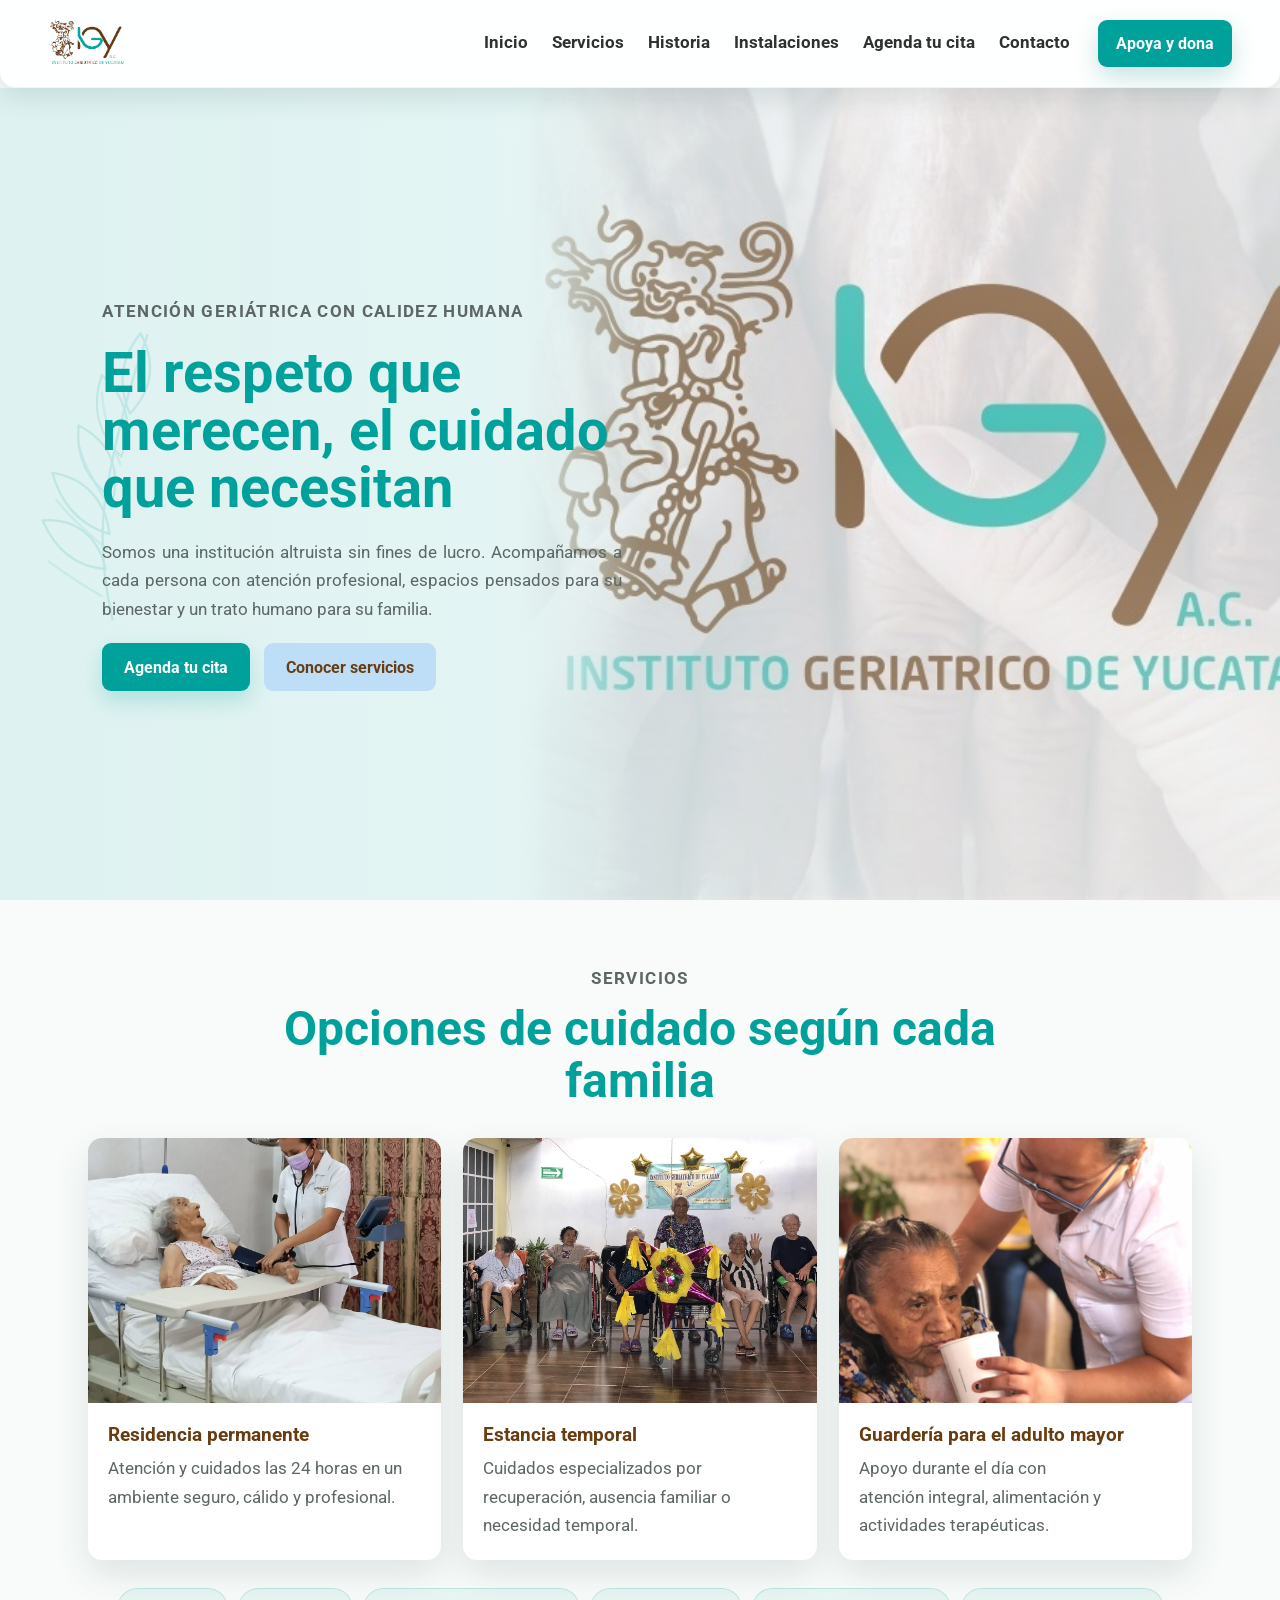
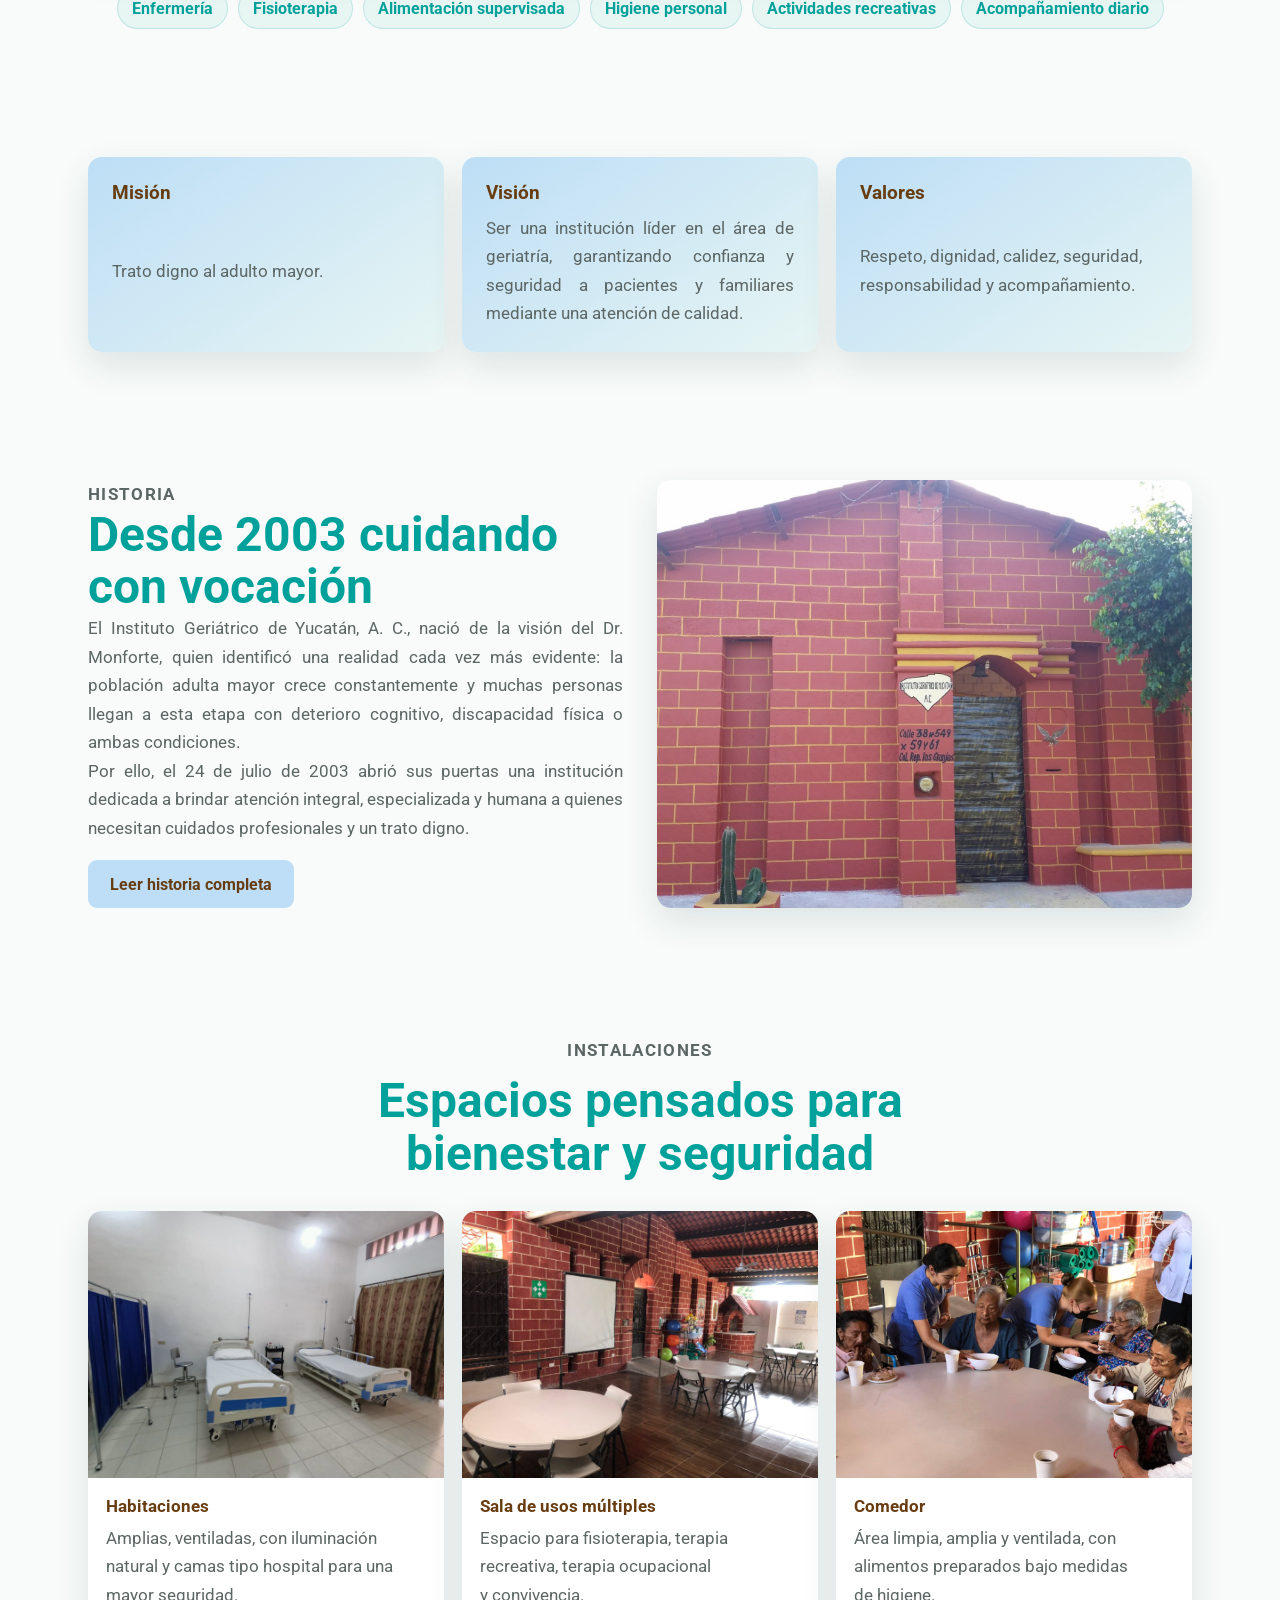
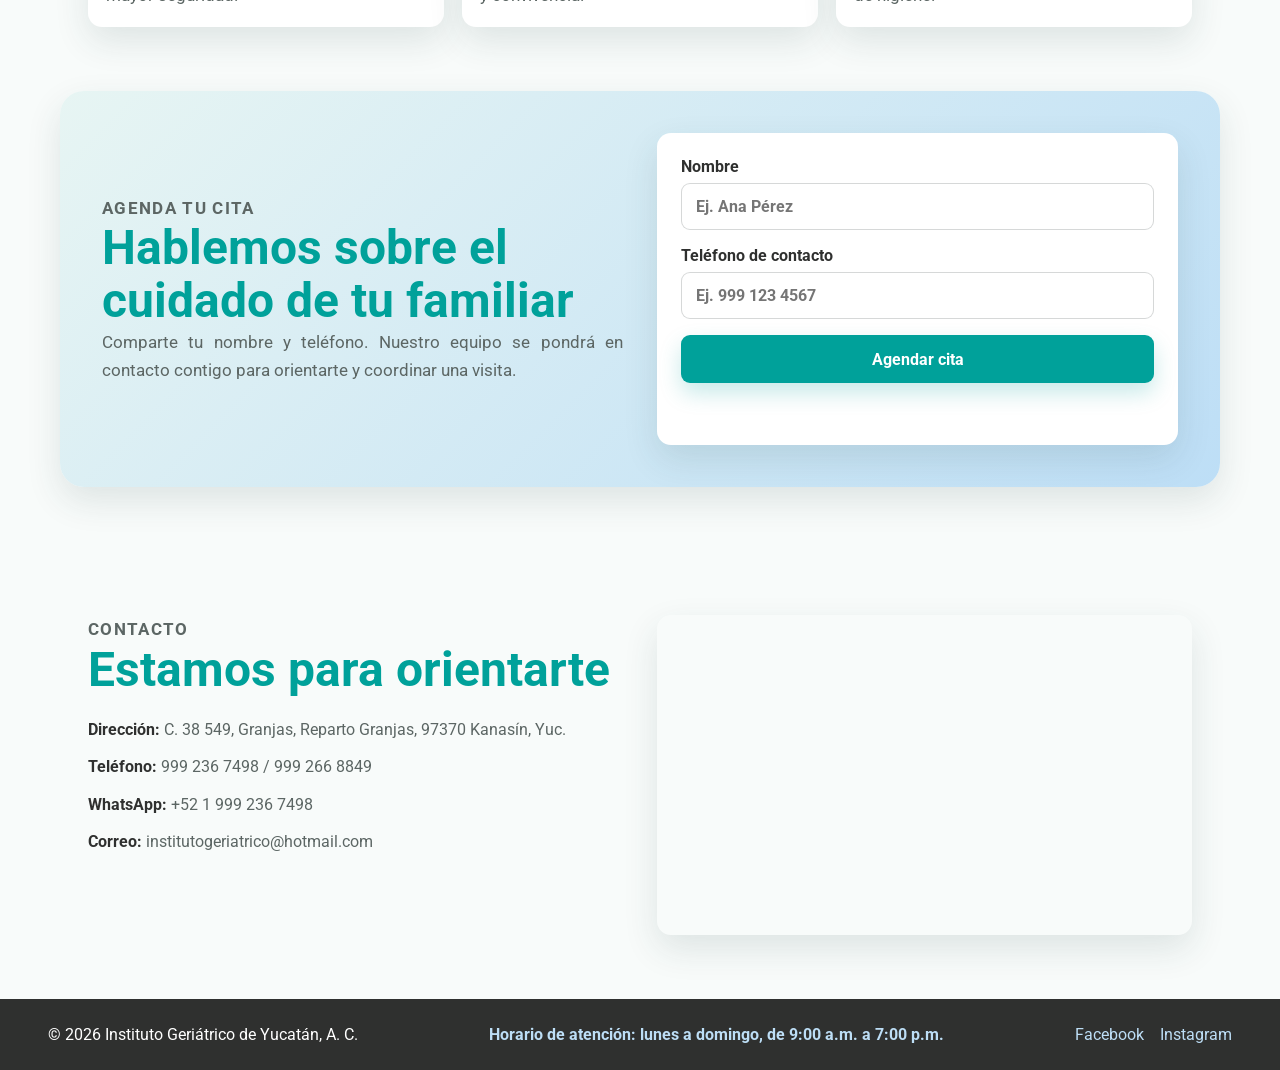
<file: index.html>
<!DOCTYPE html>
<html lang="es-MX">

<head>
    <meta charset="UTF-8">
    <meta name="viewport" content="width=device-width, initial-scale=1.0">
    <title>Instituto Geriátrico de Yucatán - Inicio</title>
    <link rel="stylesheet" href="css/styles.css">
</head>

<body>
    <!-- HEADER: navegación principal del sitio institucional -->
    <header class="site-header">
        <a class="brand" href="index.html" aria-label="Inicio IGY">
            <img src="img/Logos/LogPage.png" alt="Logo Instituto Geriátrico de Yucatán" class="brand-logo">
        </a>

        <button class="menu-toggle" type="button" aria-controls="site-menu" aria-expanded="false"
            aria-label="Abrir menú">
            <span></span>
            <span></span>
            <span></span>
        </button>

        <div class="header-menu" id="site-menu">
            <nav class="main-nav" aria-label="Navegación principal">
                <a href="#inicio">Inicio</a>
                <a href="#servicios">Servicios</a>
                <a href="#historia">Historia</a>
                <a href="#instalaciones">Instalaciones</a>
                <a href="#agenda">Agenda tu cita</a>
                <a href="#contacto">Contacto</a>
            </nav>
            <a class="donation-button"
                href="https://regalove.fundacionbepensa.org/asociaci%C3%B3n/instituto-geriatrico-de-yucatan/"
                target="_blank" rel="noreferrer">Apoya y dona</a>
        </div>
    </header>

    <main>
        <!-- HERO: primera impresión visual para prospectos -->
        <section class="hero-section" id="inicio">
            <div class="hero-copy">
                <p class="eyebrow">Atención geriátrica con calidez humana</p>
                <h1>El respeto que merecen, el cuidado que necesitan</h1>
                <p>
                    Somos una institución altruista sin fines de lucro. Acompañamos a cada persona con atención
                    profesional, espacios pensados para su bienestar y un trato humano para su familia.
                </p>
                <div class="hero-actions">
                    <a class="btn btn-primary" href="#agenda">Agenda tu cita</a>
                    <a class="btn btn-secondary" href="#servicios">Conocer servicios</a>
                </div>
            </div>
            <div class="hero-media" aria-hidden="true">
                <img src="img/Logos/LogoManitas.jpg" alt="">
            </div>
        </section>

        <!-- SERVICIOS: tarjetas sintetizadas y fáciles de leer -->
        <section class="section-block" id="servicios">
            <div class="section-heading center">
                <p class="eyebrow">Servicios</p>
                <h2>Opciones de cuidado según cada familia</h2>
            </div>

            <div class="service-grid">
                <article class="service-card">
                    <img src="img/Img_nosotros/ServiciosF1.jpg" alt="Residencia permanente">
                    <div>
                        <h3>Residencia permanente</h3>
                        <p>Atención y cuidados las 24 horas en un ambiente seguro, cálido y profesional.</p>
                    </div>
                </article>
                <article class="service-card">
                    <img src="img/Img_nosotros/ServiciosF2.jpg" alt="Estancia temporal">
                    <div>
                        <h3>Estancia temporal</h3>
                        <p>Cuidados especializados por recuperación, ausencia familiar o necesidad temporal.</p>
                    </div>
                </article>
                <article class="service-card">
                    <img src="img/Img_nosotros/ServiciosF3.jpg" alt="Guardería para personas adultas mayores">
                    <div>
                        <h3>Guardería para el adulto mayor</h3>
                        <p>Apoyo durante el día con atención integral, alimentación y actividades terapéuticas.</p>
                    </div>
                </article>
            </div>

            <div class="care-list">
                <span>Enfermería</span>
                <span>Fisioterapia</span>
                <span>Alimentación supervisada</span>
                <span>Higiene personal</span>
                <span>Actividades recreativas</span>
                <span>Acompañamiento diario</span>
            </div>
        </section>

        <!-- MISIÓN, VISIÓN Y VALORES: identidad institucional resumida -->
        <section class="section-block identity-band">
            <article>
                <h3>Misión</h3>
                <p>Trato digno al adulto mayor.</p>
            </article>
            <article>
                <h3>Visión</h3>
                <p>Ser una institución líder en el área de geriatría, garantizando confianza y seguridad a pacientes y
                    familiares mediante una atención de calidad.</p>
            </article>
            <article>
                <h3>Valores</h3>
                <p>Respeto, dignidad, calidez, seguridad, responsabilidad y acompañamiento.</p>
            </article>
        </section>

        <!-- HISTORIA: resumen visible con lectura completa opcional -->
        <section class="section-block story-section" id="historia">
            <div>
                <p class="eyebrow">Historia</p>
                <h2>Desde 2003 cuidando con vocación</h2>
                <p>
                    El Instituto Geriátrico de Yucatán, A. C., nació de la visión del Dr. Monforte, quien identificó una
                    realidad cada vez más evidente: la población adulta mayor crece constantemente y muchas personas
                    llegan a esta etapa con deterioro cognitivo, discapacidad física o ambas condiciones.
                </p>
                <p>
                    Por ello, el 24 de julio de 2003 abrió sus puertas una institución dedicada a brindar atención
                    integral, especializada y humana a quienes necesitan cuidados profesionales y un trato digno.
                </p>

                <button class="btn btn-secondary story-open" type="button" data-open-story>
                    Leer historia completa
                </button>
            </div>
            <img src="img/Img_nosotros/HistoriaF.jpg" alt="Historia del Instituto Geriátrico de Yucatán">
        </section>

        <div class="story-modal" data-story-modal hidden>
            <button class="story-modal-backdrop" type="button" data-close-story aria-label="Cerrar historia"></button>
            <section class="story-modal-panel" role="dialog" aria-modal="true" aria-labelledby="story-modal-title">
                <div class="story-modal-media">
                    <img src="img/Img_nosotros/HistoriaF.jpg" alt="Historia del Instituto Geriátrico de Yucatán">
                </div>
                <div class="story-modal-content">
                    <button class="story-back" type="button" data-close-story>&larr; Regresar</button>
                    <p class="eyebrow">Historia completa</p>
                    <h2 id="story-modal-title">El origen del Instituto Geriátrico de Yucatán, A. C.</h2>
                    <div class="story-modal-text">
                        <p>
                            El Instituto Geriátrico de Yucatán, A. C., nació de la visión del Dr. Monforte, quien, al
                            analizar los cambios demográficos de nuestra sociedad, identificó una realidad que hoy es
                            cada vez más evidente: la población de personas adultas mayores crece de manera constante y,
                            con ello, aumenta también el número de quienes llegan a esta etapa de la vida con algún
                            grado de deterioro cognitivo, discapacidad física o ambas condiciones.
                        </p>
                        <p>
                            Consciente de esta necesidad y del compromiso que la sociedad tiene con sus personas
                            mayores, decidió fundar una institución dedicada a brindar atención integral, especializada
                            y, sobre todo, humana a quienes se encuentran en situación de vulnerabilidad.
                        </p>
                        <p>
                            Fue así como el 24 de julio de 2003, el Instituto Geriátrico de Yucatán, A. C., abrió sus
                            puertas por primera vez, con el propósito de ofrecer un hogar donde las personas adultas
                            mayores reciban cuidados profesionales, atención médica, rehabilitación, acompañamiento y un
                            trato digno, respetuoso y lleno de calidez.
                        </p>
                        <p>
                            Desde entonces, nuestra labor se ha guiado por la convicción de que cada persona merece
                            vivir esta etapa de la vida con seguridad, bienestar y respeto. A través de un equipo
                            multidisciplinario y de una atención centrada en la persona, trabajamos todos los días para
                            preservar la calidad de vida, la dignidad y los derechos de quienes forman parte de nuestra
                            comunidad.
                        </p>
                        <p>
                            Hoy, después de más de dos décadas de servicio, el Instituto Geriátrico de Yucatán, A. C.,
                            continúa siendo un referente en la atención geriátrica especializada en Yucatán, manteniendo
                            vivo el legado de su fundador y renovando cada día su compromiso con las personas adultas
                            mayores y sus familias.
                        </p>
                    </div>
                </div>
            </section>
        </div>

        <!-- INSTALACIONES: galería visual con descripción breve -->
        <section class="section-block" id="instalaciones">
            <div class="section-heading center">
                <p class="eyebrow">Instalaciones</p>
                <h2>Espacios pensados para bienestar y seguridad</h2>
            </div>
            <div class="gallery-grid">
                <figure class="gallery-card">
                    <img src="img/Img_nosotros/InstalacionesF1.jpg"
                        alt="Habitaciones del Instituto Geriátrico de Yucatán">
                    <figcaption>
                        <h3>Habitaciones</h3>
                        <p>Amplias, ventiladas, con iluminación natural y camas tipo hospital para una mayor seguridad.
                        </p>
                    </figcaption>
                </figure>
                <figure class="gallery-card">
                    <img src="img/Img_nosotros/InstalacionesF2.jpg"
                        alt="Sala de usos múltiples del Instituto Geriátrico de Yucatán">
                    <figcaption>
                        <h3>Sala de usos múltiples</h3>
                        <p>Espacio para fisioterapia, terapia recreativa, terapia ocupacional y convivencia.</p>
                    </figcaption>
                </figure>
                <figure class="gallery-card">
                    <img src="img/Img_nosotros/InstalacionesF3.jpg" alt="Comedor del Instituto Geriátrico de Yucatán">
                    <figcaption>
                        <h3>Comedor</h3>
                        <p>Área limpia, amplia y ventilada, con alimentos preparados bajo medidas de higiene.</p>
                    </figcaption>
                </figure>
            </div>
        </section>

        <!-- AGENDA CTA: llamada simple a contacto -->
        <section class="section-block agenda-preview" id="agenda">
            <div>
                <p class="eyebrow">Agenda tu cita</p>
                <h2>Hablemos sobre el cuidado de tu familiar</h2>
                <p>Comparte tu nombre y teléfono. Nuestro equipo se pondrá en contacto
                    contigo para orientarte y coordinar una visita.</p>
            </div>
            <form class="appointment-form" data-form-location="inicio">
                <label class="honeypot-field">
                    Empresa
                    <input type="text" name="empresa" tabindex="-1" autocomplete="off">
                </label>
                <label>
                    Nombre
                    <input type="text" name="nombre" placeholder="Ej. Ana Pérez" required>
                </label>
                <label>
                    Teléfono de contacto
                    <input type="tel" name="telefono" placeholder="Ej. 999 123 4567" required>
                </label>
                <button class="btn btn-primary" type="submit">Agendar cita</button>
                <p class="form-message" role="status" aria-live="polite"></p>
            </form>
        </section>

        <!-- CONTACTO: información directa y mapa -->
        <section class="section-block contact-section" id="contacto">
            <div>
                <p class="eyebrow">Contacto</p>
                <h2>Estamos para orientarte</h2>
                <ul class="contact-list">
                    <li><strong>Dirección:</strong> C. 38 549, Granjas, Reparto Granjas, 97370 Kanasín, Yuc.</li>
                    <li><strong>Teléfono:</strong> 999 236 7498 / 999 266 8849</li>
                    <li><strong>WhatsApp:</strong> +52 1 999 236 7498</li>
                    <li><strong>Correo:</strong> institutogeriatrico@hotmail.com</li>
                </ul>
            </div>
            <iframe
                src="https://www.google.com/maps/embed?pb=!1m18!1m12!1m3!1d931.6088837928618!2d-89.58151686105381!3d20.93501766179136!2m3!1f0!2f0!3f0!3m2!1i1024!2i768!4f13.1!3m3!1m2!1s0x8f567170df1d7885%3A0xb71ae425118a8282!2sINSTITUTO%20GERI%C3%81TRICO%20DE%20YUCAT%C3%81N!5e0!3m2!1ses-419!2smx!4v1783742153427!5m2!1ses-419!2smx"
                title="Mapa Instituto Geriátrico de Yucatán" loading="lazy"
                referrerpolicy="strict-origin-when-cross-origin"></iframe>
        </section>
    </main>

    <!-- FOOTER: cierre institucional -->
    <footer class="site-footer">
        <p>&copy; 2026 Instituto Geriátrico de Yucatán, A. C.</p>
        <p class="footer-schedule">Horario de atención: lunes a domingo, de 9:00 a.m. a 7:00 p.m.</p>
        <div class="footer-links">
            <a href="https://www.facebook.com/profile.php?id=100068238551197" target="_blank"
                rel="noreferrer">Facebook</a>
            <a href="https://www.instagram.com/instituto_geriatrico_igy/" target="_blank" rel="noreferrer">Instagram</a>
        </div>
    </footer>

    <script src="js/main.js"></script>
</body>

</html>
</file>
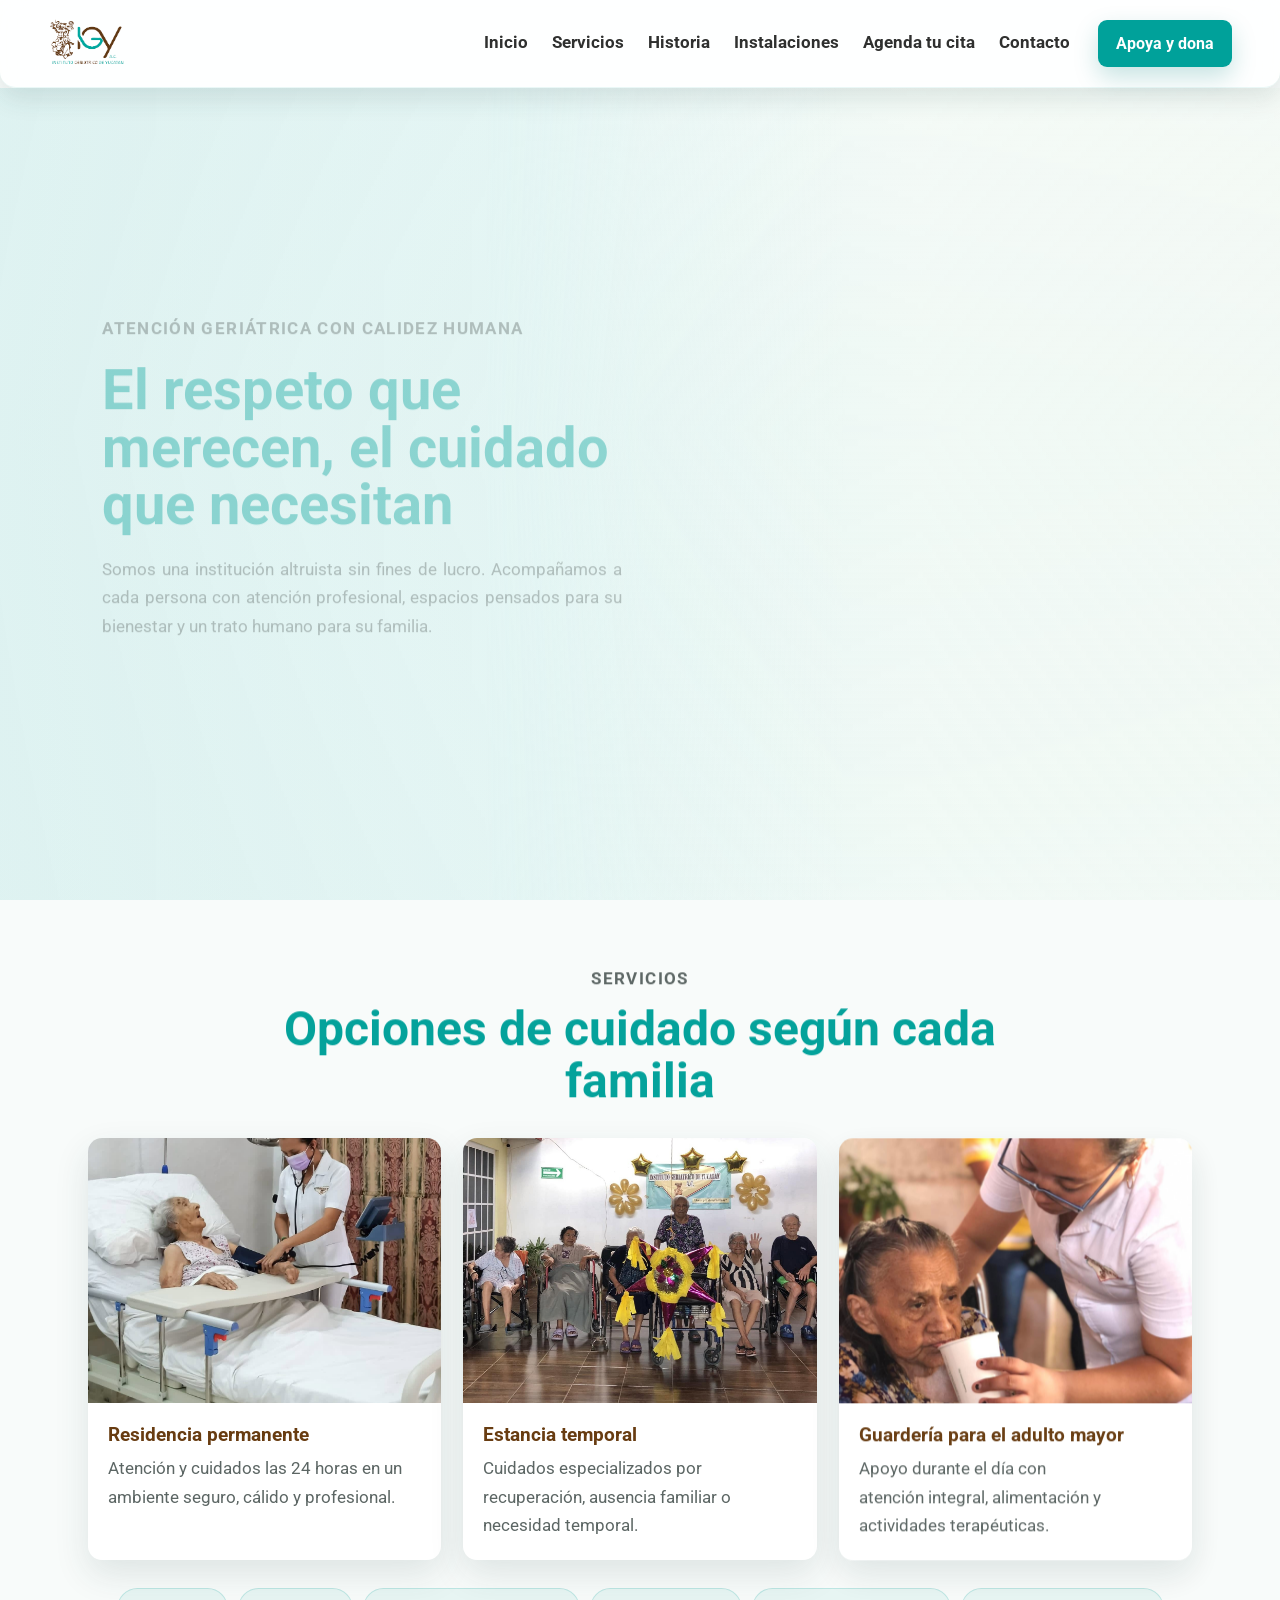
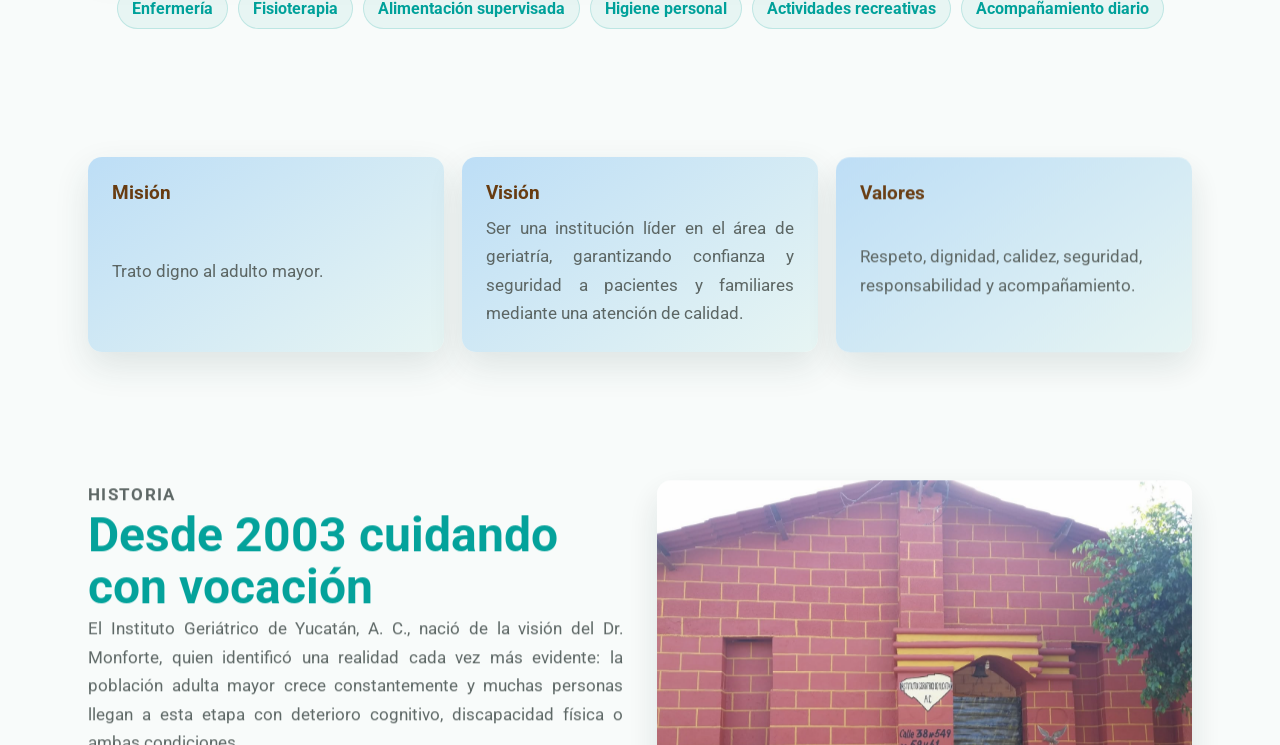
<file: agenda.html>
<!DOCTYPE html>
<html lang="es-MX">

<head>
    <meta charset="UTF-8">
    <meta name="viewport" content="width=device-width, initial-scale=1.0">
    <meta http-equiv="refresh" content="0; url=index.html#agenda">
    <title>Agenda tu cita - Instituto Geriátrico de Yucatán</title>
    <link rel="stylesheet" href="css/styles.css">
</head>

<body>
    <main class="redirect-page">
        <h1>Agenda tu cita ahora vive en Inicio</h1>
        <p>Si no eres redirigido automáticamente, entra a <a href="index.html#agenda">Agenda tu cita</a>.</p>
    </main>
</body>

</html>
</file>
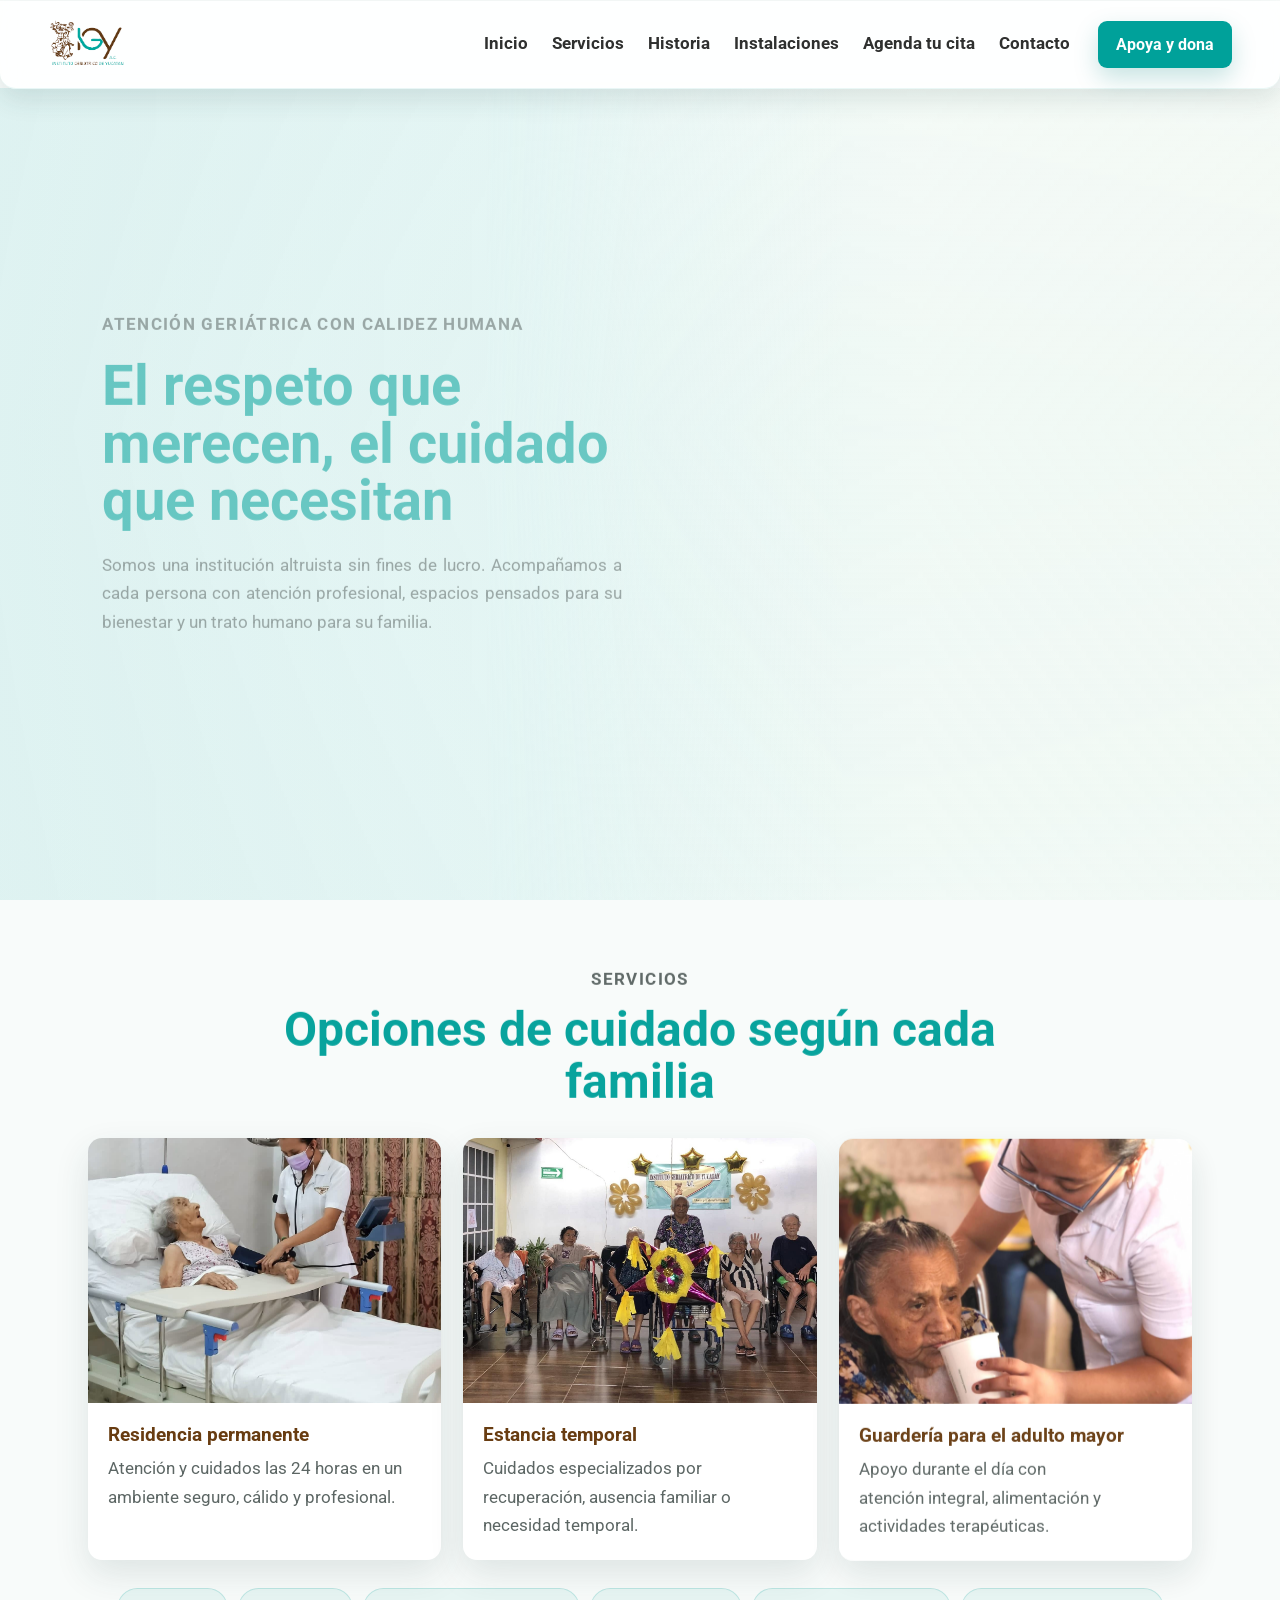
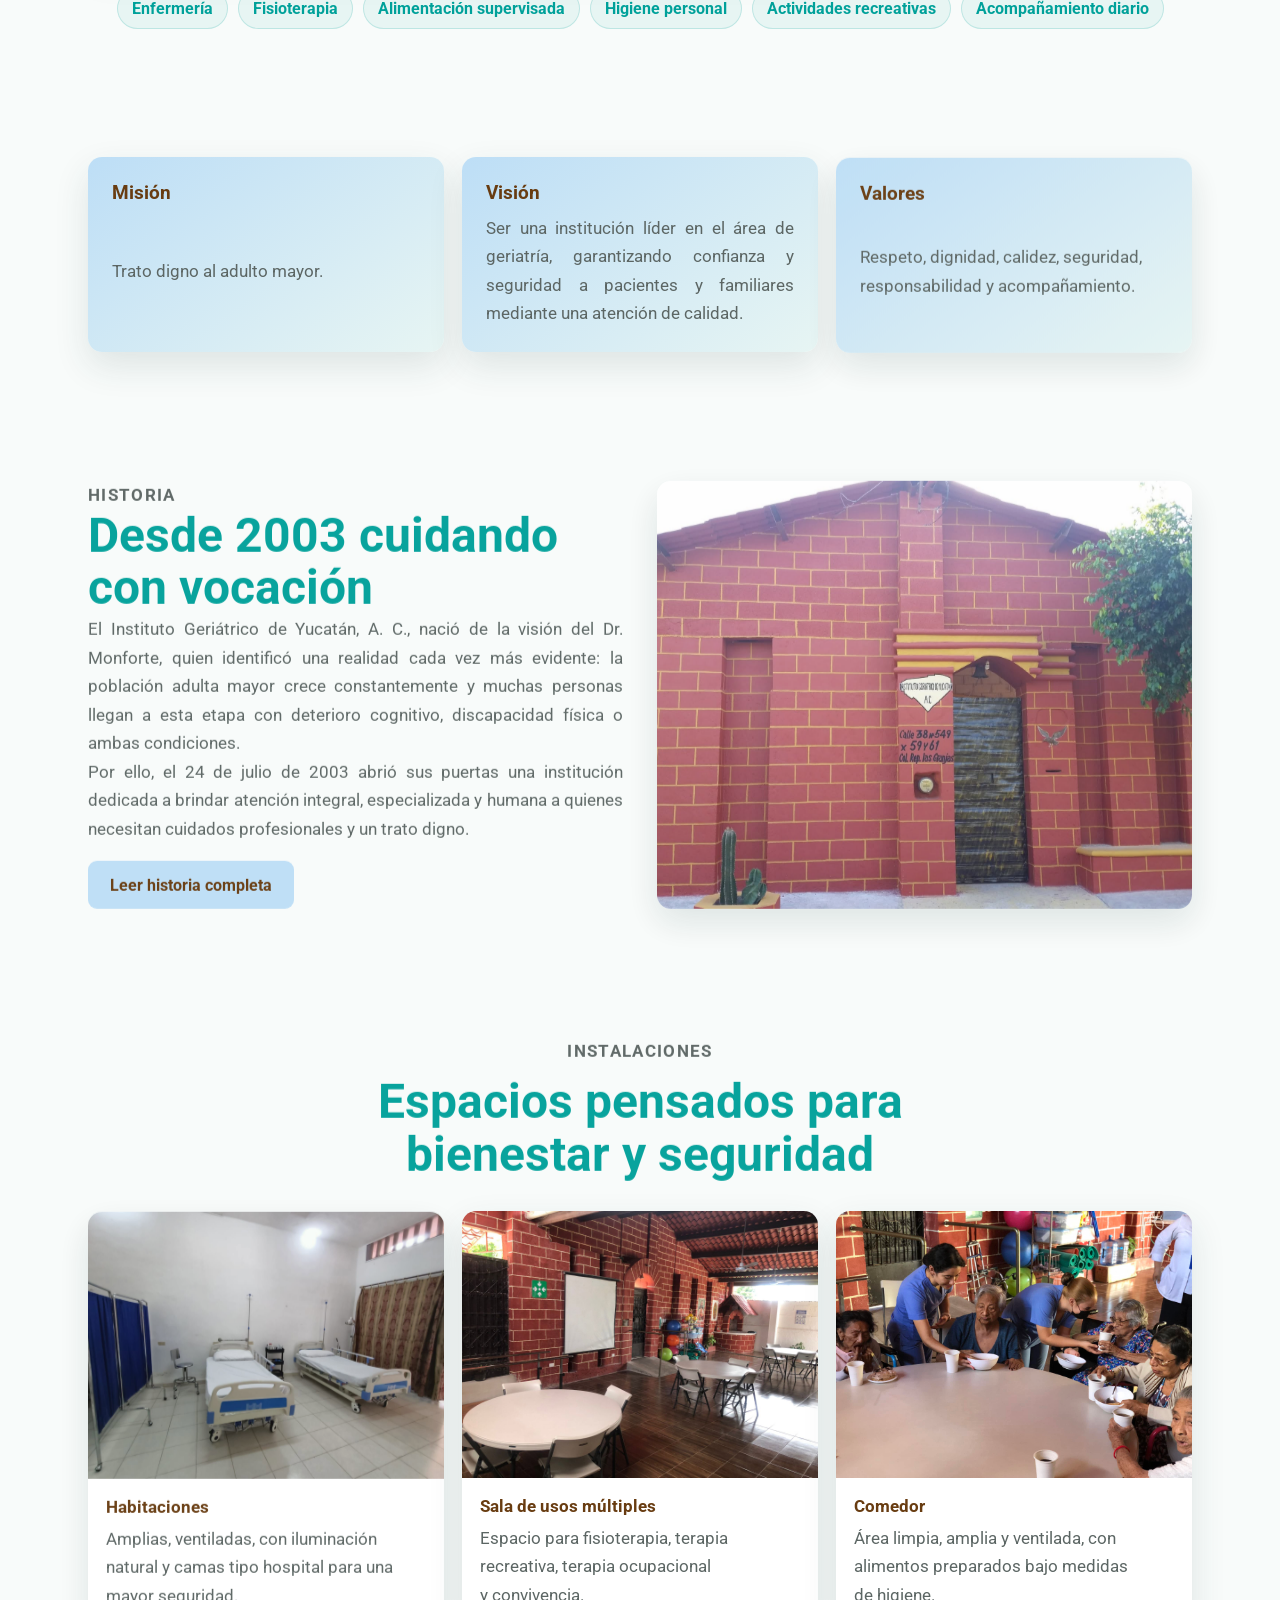
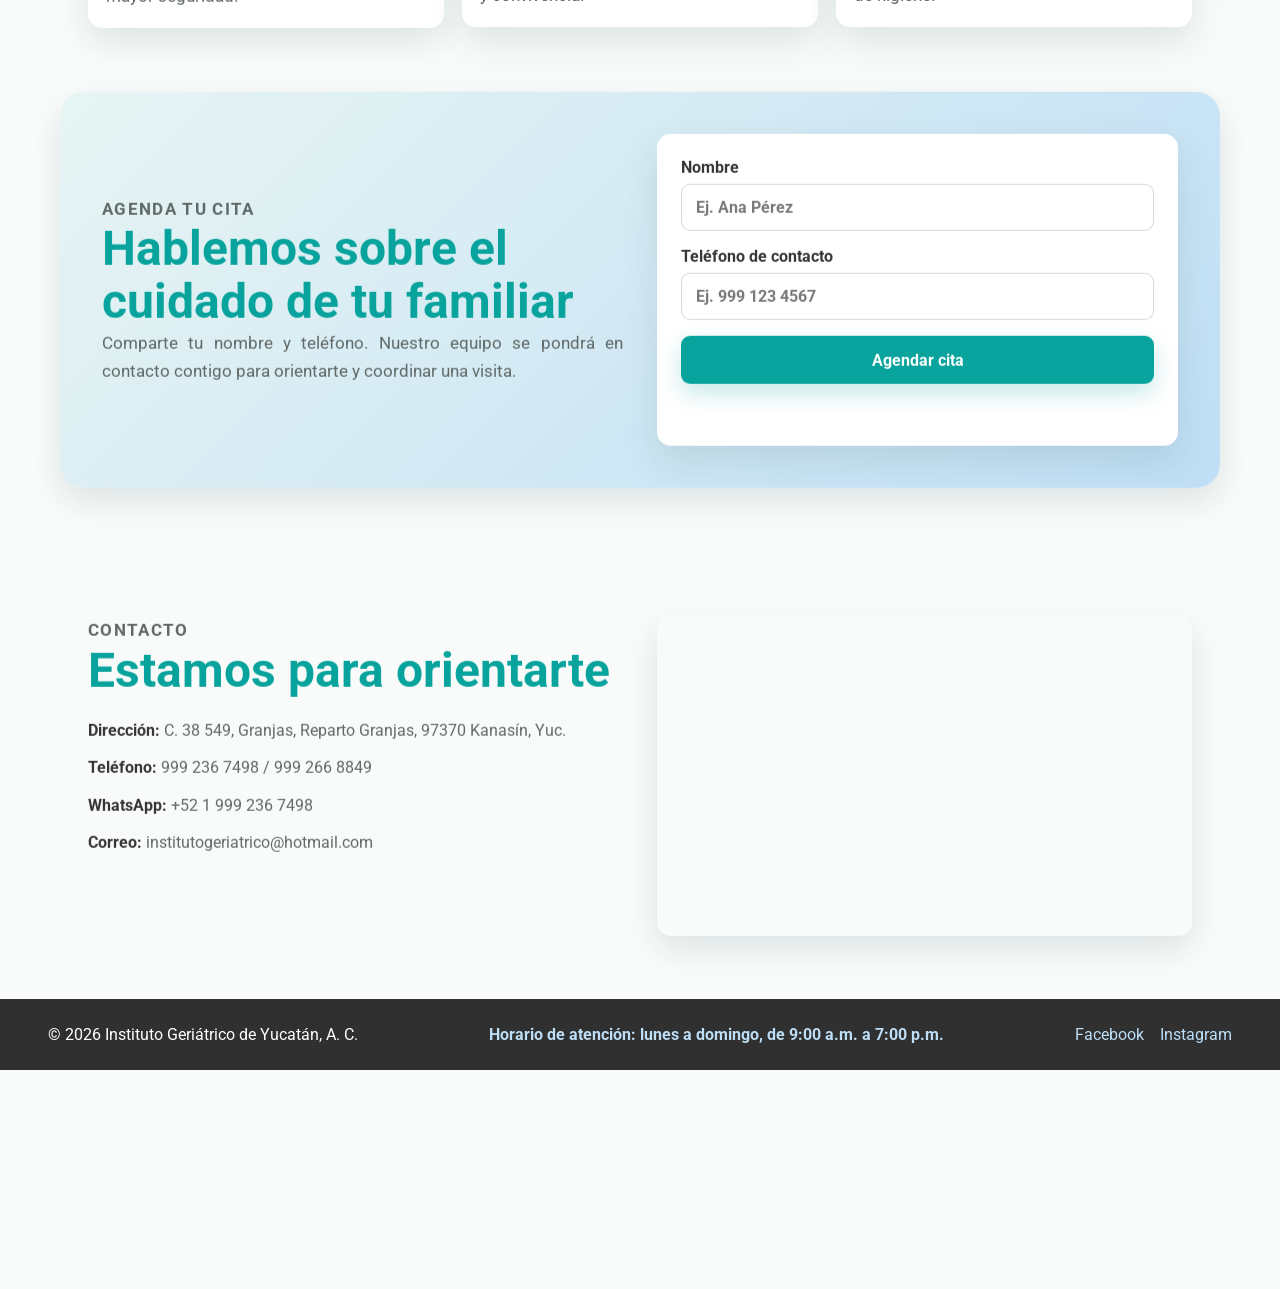
<file: sobre-nosotros.html>
<!DOCTYPE html>
<html lang="es-MX">

<head>
    <meta charset="UTF-8">
    <meta name="viewport" content="width=device-width, initial-scale=1.0">
    <meta http-equiv="refresh" content="0; url=index.html#inicio">
    <title>Sobre nosotros - Instituto Geriátrico de Yucatán</title>
    <link rel="stylesheet" href="css/styles.css">
</head>

<body>
    <main class="redirect-page">
        <h1>Sobre nosotros ahora vive en Inicio</h1>
        <p>Si no eres redirigido automáticamente, entra a <a href="index.html#inicio">Inicio</a>.</p>
    </main>
</body>

</html>
</file>
<file: css/styles.css>
/* ==========================================================================
   BASE VISUAL
   Variables principales de marca y reset general del sitio.
   ========================================================================== */
@import url('https://fonts.googleapis.com/css2?family=Outfit:wght@400;500;700&family=Roboto:wght@400;500;700&display=swap');

:root {
  --primary-teal: #00A19A;
  --primary-brown: #683C11;
  --secondary-light-blue: #BDDEF6;
  --secondary-mint: #B3DDDE;
  --soft-cream: #F8FBFA;
  --soft-green: #E7F5F3;
  --text-dark: #2F302F;
  --text-muted: #5C6664;
  --bg-white: #FFFFFF;
  --shadow-soft: 0 14px 35px rgba(31, 67, 65, 0.12);
  --radius: 14px;
}

* {
  box-sizing: border-box;
  margin: 0;
  padding: 0;
}

html {
  scroll-behavior: smooth;
}

main section {
  scroll-margin-top: 108px;
}

body {
  background: var(--soft-cream);
  color: var(--text-dark);
  font-family: 'Neo Sans Pro', 'Roboto', 'Outfit', sans-serif;
}

body.modal-open {
  overflow: hidden;
}

img {
  display: block;
  max-width: 100%;
}

a {
  color: inherit;
}

/* ==========================================================================
   HEADER
   Navegación principal, botón de donativo y menú móvil.
   ========================================================================== */
.site-header {
  align-items: center;
  background: rgba(255, 255, 255, 0.84);
  border-bottom: 1px solid rgba(0, 161, 154, 0.08);
  border-radius: 0 0 16px 16px;
  box-shadow: 0 10px 26px rgba(31, 67, 65, 0.12);
  backdrop-filter: blur(16px);
  display: flex;
  gap: 28px;
  justify-content: space-between;
  min-height: 88px;
  padding: 12px 48px;
  position: sticky;
  top: 0;
  z-index: 20;
}

.header-menu {
  align-items: center;
  display: flex;
  flex: 1;
  gap: 28px;
  justify-content: flex-end;
}

.brand {
  align-items: center;
  display: inline-flex;
  text-decoration: none;
}

.brand-logo {
  height: 62px;
  object-fit: contain;
  width: auto;
}

.main-nav {
  align-items: center;
  display: flex;
  gap: 24px;
  justify-content: flex-end;
}

.main-nav a {
  border-bottom: 3px solid transparent;
  color: var(--text-dark);
  font-size: 1.05rem;
  font-weight: 700;
  padding: 8px 0;
  text-decoration: none;
}

.main-nav a:hover {
  border-bottom-color: var(--primary-teal);
  color: var(--primary-teal);
}

.donation-button {
  background: var(--primary-teal);
  border-radius: 9px;
  box-shadow: 0 10px 24px rgba(0, 128, 122, 0.22);
  color: var(--bg-white);
  font-weight: 700;
  min-width: 128px;
  padding: 14px 18px;
  text-align: center;
  text-decoration: none;
}

.menu-toggle {
  align-items: center;
  background: var(--bg-white);
  border: 1px solid rgba(0, 161, 154, 0.18);
  border-radius: 10px;
  box-shadow: 0 8px 18px rgba(31, 67, 65, 0.1);
  cursor: pointer;
  display: none;
  flex-direction: column;
  gap: 5px;
  height: 44px;
  justify-content: center;
  width: 44px;
}

.menu-toggle span {
  background: var(--primary-teal);
  border-radius: 999px;
  display: block;
  height: 3px;
  transition: transform 0.2s ease, opacity 0.2s ease;
  width: 22px;
}

.site-header.menu-open .menu-toggle span:nth-child(1) {
  transform: translateY(8px) rotate(45deg);
}

.site-header.menu-open .menu-toggle span:nth-child(2) {
  opacity: 0;
}

.site-header.menu-open .menu-toggle span:nth-child(3) {
  transform: translateY(-8px) rotate(-45deg);
}

/* ==========================================================================
   BOTONES Y ETIQUETAS
   Acciones principales y textos pequeños de sección.
   ========================================================================== */
.btn {
  align-items: center;
  border: 0;
  border-radius: 9px;
  cursor: pointer;
  display: inline-flex;
  font: inherit;
  font-weight: 700;
  justify-content: center;
  min-height: 48px;
  padding: 13px 22px;
  text-decoration: none;
  transition: transform 0.18s ease, filter 0.18s ease, box-shadow 0.18s ease;
}

.btn:hover {
  filter: brightness(0.96);
  transform: translateY(-2px);
}

.btn:disabled {
  cursor: not-allowed;
  opacity: 0.7;
  transform: none;
}

.btn-primary {
  background: var(--primary-teal);
  box-shadow: 0 10px 22px rgba(0, 161, 154, 0.22);
  color: var(--bg-white);
}

.btn-secondary {
  background: var(--secondary-light-blue);
  color: var(--primary-brown);
}

.eyebrow {
  color: var(--primary-brown);
  font-size: 0.82rem;
  font-weight: 700;
  letter-spacing: 0.08em;
  text-transform: uppercase;
}

/* ==========================================================================
   HERO
   Primera impresión: mensaje institucional + imagen difuminada.
   ========================================================================== */
.hero-section {
  align-items: center;
  background: #eefaf8;
  display: grid;
  grid-template-columns: minmax(0, 560px);
  isolation: isolate;
  min-height: calc(100vh - 88px);
  padding: 64px max(34px, 8vw);
  overflow: hidden;
  position: relative;
}

.hero-section::before {
  background:
    linear-gradient(90deg, rgba(179, 221, 222, 0.28) 0%, rgba(179, 221, 222, 0.18) 42%, rgba(255, 245, 232, 0.16) 72%, rgba(255, 245, 232, 0.22) 100%),
    linear-gradient(90deg, rgba(238, 250, 248, 0.98) 0%, rgba(238, 250, 248, 0.94) 38%, rgba(238, 250, 248, 0.18) 50%, rgba(255, 255, 255, 0) 66%),
    linear-gradient(180deg, rgba(255, 255, 255, 0.24) 0%, rgba(255, 255, 255, 0) 42%, rgba(238, 250, 248, 0.28) 100%);
  content: "";
  inset: 0;
  pointer-events: none;
  position: absolute;
  z-index: -1;
}

.hero-section::after {
  animation: heroLeavesIn 1.1s ease 0.45s both;
  background-image: url("../img/decor/hojas-hero.svg");
  background-repeat: no-repeat;
  background-size: contain;
  content: "";
  height: clamp(180px, 24vw, 310px);
  left: clamp(12px, 2.5vw, 36px);
  opacity: 0.22;
  pointer-events: none;
  position: absolute;
  top: 48%;
  transform: translateY(-50%);
  width: clamp(76px, 10vw, 132px);
  z-index: 0;
}

.hero-copy {
  animation: heroCopyIn 0.9s ease both;
  display: grid;
  gap: 20px;
  max-width: 520px;
  position: relative;
  z-index: 1;
}

.hero-copy h1,
.agenda-copy h1 {
  color: var(--primary-teal);
  font-size: clamp(2.15rem, 4.4vw, 3.95rem);
  line-height: 1.02;
}

.hero-copy p,
.agenda-copy p,
.section-block p {
  color: var(--text-muted);
  font-size: 1.05rem;
  line-height: 1.7;
  text-wrap: pretty;
}

.hero-copy>p:not(.eyebrow),
.story-section>div>p,
.agenda-preview>div>p,
.identity-band article:nth-child(2) p {
  text-align: justify;
  hyphens: auto;
}

.hero-actions {
  animation: heroActionsIn 0.9s ease 0.28s both;
  display: flex;
  flex-wrap: wrap;
  gap: 14px;
}

.hero-media {
  animation: heroMediaIn 1.05s ease 0.12s both;
  bottom: 0;
  left: auto;
  position: absolute;
  right: 0;
  top: 0;
  width: min(60vw, 820px);
  z-index: -2;
}

.hero-media::before {
  background:
    linear-gradient(90deg, #eefaf8 0%, rgba(238, 250, 248, 0.2) 5%, rgba(255, 255, 255, 0) 16%, rgba(255, 255, 255, 0.02) 100%),
    radial-gradient(circle at 54% 48%, rgba(255, 255, 255, 0.04), transparent 44%);
  content: "";
  inset: 0;
  pointer-events: none;
  position: absolute;
  z-index: 1;
}

.hero-media img {
  height: 100%;
  min-height: 100%;
  object-fit: cover;
  object-position: center;
  opacity: 0.9;
  filter: saturate(1) contrast(1.02) brightness(1.01);
  width: 100%;
  -webkit-mask-image: none;
  mask-image: none;
}

@keyframes heroCopyIn {
  from {
    opacity: 0;
    transform: translateY(28px);
  }

  to {
    opacity: 1;
    transform: translateY(0);
  }
}

@keyframes heroActionsIn {
  from {
    opacity: 0;
    transform: translateY(18px);
  }

  to {
    opacity: 1;
    transform: translateY(0);
  }
}

@keyframes heroMediaIn {
  from {
    opacity: 0;
    transform: translateX(36px) scale(1.02);
  }

  to {
    opacity: 1;
    transform: translateX(0) scale(1);
  }
}

@keyframes heroLeavesIn {
  from {
    opacity: 0;
    transform: translate(-18px, -50%);
  }

  to {
    opacity: 0.22;
    transform: translate(0, -50%);
  }
}

/* ==========================================================================
   SECCIONES DE CONTENIDO
   Bloques sintetizados: servicios, historia, instalaciones.
   ========================================================================== */
.section-block {
  margin: 0 auto;
  max-width: 1160px;
  padding: 64px 28px;
}

.section-heading {
  display: grid;
  gap: 10px;
  margin-bottom: 30px;
}

.section-heading.center {
  margin-left: auto;
  margin-right: auto;
  max-width: 720px;
  text-align: center;
}

.section-heading h2,
.story-section h2,
.agenda-preview h2,
.contact-section h2 {
  color: var(--primary-teal);
  font-size: clamp(1.85rem, 4vw, 3rem);
  line-height: 1.1;
}

.service-grid {
  display: grid;
  gap: 22px;
  grid-template-columns: repeat(3, 1fr);
}

.service-card {
  background: var(--bg-white);
  border-radius: var(--radius);
  box-shadow: var(--shadow-soft);
  overflow: hidden;
}

.service-card img {
  aspect-ratio: 4 / 3;
  object-fit: cover;
  width: 100%;
}

.service-card div {
  display: grid;
  gap: 8px;
  padding: 20px;
}

.service-card h3,
.identity-band h3 {
  color: var(--primary-brown);
  font-size: 1.18rem;
}

.care-list {
  display: flex;
  flex-wrap: wrap;
  gap: 10px;
  justify-content: center;
  margin-top: 28px;
}

.care-list span {
  background: var(--soft-green);
  border: 1px solid rgba(0, 161, 154, 0.18);
  border-radius: 999px;
  color: var(--primary-teal);
  font-weight: 700;
  padding: 10px 14px;
}

.identity-band {
  display: grid;
  gap: 18px;
  grid-template-columns: repeat(3, 1fr);
}

.identity-band article {
  background: linear-gradient(145deg, var(--secondary-light-blue), var(--soft-green));
  border-radius: var(--radius);
  box-shadow: var(--shadow-soft);
  display: grid;
  gap: 10px;
  padding: 24px;
}

.story-section,
.contact-section,
.agenda-preview {
  align-items: center;
  display: grid;
  gap: 34px;
  grid-template-columns: 1fr 1fr;
}

.story-section img {
  border-radius: var(--radius);
  box-shadow: var(--shadow-soft);
  height: 100%;
  object-fit: cover;
  width: 100%;
}

.story-open {
  margin-top: 18px;
}

.story-modal[hidden] {
  display: none;
}

.story-modal {
  align-items: center;
  display: grid;
  inset: 0;
  padding: clamp(18px, 4vw, 48px);
  position: fixed;
  z-index: 100;
}

.story-modal-backdrop {
  background: rgba(19, 35, 37, 0.72);
  border: 0;
  cursor: pointer;
  inset: 0;
  position: absolute;
}

.story-modal-panel {
  background: var(--bg-white);
  border-radius: 24px;
  box-shadow: 0 24px 80px rgba(0, 0, 0, 0.28);
  display: grid;
  grid-template-columns: 0.9fr 1.1fr;
  margin: 0 auto;
  max-height: min(86vh, 820px);
  max-width: 1180px;
  overflow: hidden;
  position: relative;
  width: 100%;
}

.story-modal-media {
  animation: storyImageIn 0.42s ease both;
  background: var(--secondary-mint);
  min-height: 560px;
}

.story-modal-media img {
  height: 100%;
  object-fit: cover;
  width: 100%;
}

.story-modal-content {
  animation: storyTextIn 0.42s ease 0.08s both;
  display: grid;
  gap: 14px;
  max-height: min(86vh, 820px);
  overflow: auto;
  padding: clamp(24px, 4vw, 44px);
}

.story-modal-content h2 {
  color: var(--primary-teal);
  font-size: clamp(1.7rem, 3vw, 2.8rem);
  line-height: 1.08;
}

.story-modal-text {
  display: grid;
  gap: 14px;
  text-align: justify;
  hyphens: auto;
}

.story-modal:not([hidden]) .story-modal-text p {
  animation: storyParagraphIn 0.9s cubic-bezier(0.2, 0.8, 0.2, 1) both;
}

.story-modal:not([hidden]) .story-modal-text p:nth-child(1) {
  animation-delay: 0.24s;
}

.story-modal:not([hidden]) .story-modal-text p:nth-child(2) {
  animation-delay: 0.42s;
}

.story-modal:not([hidden]) .story-modal-text p:nth-child(3) {
  animation-delay: 0.6s;
}

.story-modal:not([hidden]) .story-modal-text p:nth-child(4) {
  animation-delay: 0.78s;
}

.story-modal:not([hidden]) .story-modal-text p:nth-child(5) {
  animation-delay: 0.96s;
}

.story-back {
  align-items: center;
  background: var(--secondary-light-blue);
  border: 0;
  border-radius: 9px;
  color: var(--primary-brown);
  cursor: pointer;
  display: inline-flex;
  font: inherit;
  font-weight: 700;
  justify-self: start;
  min-height: 44px;
  padding: 10px 16px;
}

@keyframes storyImageIn {
  from {
    opacity: 0;
    transform: translateX(90px) scale(0.96);
  }

  to {
    opacity: 1;
    transform: translateX(0) scale(1);
  }
}

@keyframes storyTextIn {
  from {
    opacity: 0;
    transform: translateX(70px);
  }

  to {
    opacity: 1;
    transform: translateX(0);
  }
}

@keyframes storyParagraphIn {
  from {
    clip-path: inset(0 0 100% 0);
    opacity: 0;
    transform: translateY(18px);
  }

  to {
    clip-path: inset(0 0 0 0);
    opacity: 1;
    transform: translateY(0);
  }
}

.reveal-ready {
  opacity: 0;
  transform: translateY(26px);
  transition: opacity 0.72s ease, transform 0.72s ease;
}

.reveal-ready.is-visible {
  opacity: 1;
  transform: translateY(0);
}

.service-card.reveal-ready,
.gallery-card.reveal-ready,
.identity-band article.reveal-ready {
  transition-delay: var(--reveal-delay, 0ms);
}

.gallery-grid {
  display: grid;
  gap: 18px;
  grid-template-columns: repeat(3, 1fr);
}

.gallery-card {
  background: var(--bg-white);
  border-radius: var(--radius);
  box-shadow: var(--shadow-soft);
  overflow: hidden;
}

.gallery-card img {
  aspect-ratio: 4 / 3;
  object-fit: cover;
  width: 100%;
}

.gallery-card figcaption {
  display: grid;
  gap: 8px;
  padding: 18px;
}

.gallery-card h3 {
  color: var(--primary-brown);
  font-size: 1.08rem;
}

/* ==========================================================================
   AGENDA SIMPLE
   Formulario corto para prospectos. El backend recibe nombre, teléfono y honeypot.
   ========================================================================== */
.agenda-preview {
  background: linear-gradient(135deg, var(--soft-green), var(--secondary-light-blue));
  border-radius: 24px;
  box-shadow: var(--shadow-soft);
  margin-bottom: 64px;
  padding: 42px;
}

.appointment-form,
.appointment-card {
  background: var(--bg-white);
  border-radius: var(--radius);
  box-shadow: var(--shadow-soft);
  display: grid;
  gap: 16px;
  padding: 24px;
}

.appointment-form label {
  color: var(--text-dark);
  display: grid;
  font-weight: 700;
  gap: 7px;
}

.honeypot-field {
  left: -9999px;
  opacity: 0;
  pointer-events: none;
  position: absolute;
}

.appointment-form input {
  border: 1.5px solid rgba(92, 102, 100, 0.25);
  border-radius: 9px;
  color: var(--text-dark);
  font: inherit;
  padding: 13px 14px;
}

.appointment-form input:focus {
  border-color: var(--primary-teal);
  box-shadow: 0 0 0 3px rgba(0, 161, 154, 0.14);
  outline: none;
}

.form-message {
  color: var(--text-muted);
  font-weight: 700;
  min-height: 22px;
}

.form-message.success {
  color: var(--primary-teal);
}

.form-message.error {
  color: #B91C1C;
}

.form-message.loading {
  color: var(--primary-brown);
}

.agenda-page {
  background:
    radial-gradient(circle at 80% 10%, rgba(189, 222, 246, 0.9), transparent 28%),
    linear-gradient(135deg, var(--secondary-mint), var(--soft-cream));
  min-height: calc(100vh - 88px);
  padding: 70px max(26px, 8vw);
}

.agenda-hero {
  align-items: center;
  display: grid;
  gap: 42px;
  grid-template-columns: 1fr 0.9fr;
  margin: 0 auto;
  max-width: 1080px;
}

.agenda-copy {
  display: grid;
  gap: 18px;
}

/* ==========================================================================
   CONTACTO Y FOOTER
   Cierre de confianza con datos reales y mapa.
   ========================================================================== */
.contact-section {
  align-items: stretch;
}

.contact-list {
  color: var(--text-muted);
  display: grid;
  gap: 12px;
  line-height: 1.6;
  list-style: none;
  margin-top: 20px;
}

.contact-list strong {
  color: var(--text-dark);
}

.contact-section iframe {
  border: 0;
  border-radius: var(--radius);
  box-shadow: var(--shadow-soft);
  min-height: 320px;
  width: 100%;
}

.site-footer {
  align-items: center;
  background: var(--text-dark);
  color: var(--bg-white);
  display: flex;
  gap: 18px;
  justify-content: space-between;
  padding: 26px 48px;
}

.site-footer p {
  margin: 0;
}

.footer-schedule {
  color: var(--secondary-light-blue);
  font-weight: 700;
  text-align: center;
}

.footer-links {
  display: flex;
  gap: 16px;
}

.footer-links a {
  color: var(--secondary-light-blue);
  text-decoration: none;
}

.redirect-page {
  display: grid;
  gap: 14px;
  margin: 80px auto;
  max-width: 640px;
  padding: 24px;
}

/* ==========================================================================
   RESPONSIVE
   Ajustes para tablet y móvil.
   ========================================================================== */
@media (max-width: 860px) {
  .site-header {
    align-items: center;
    display: grid;
    grid-template-columns: 44px 1fr 44px;
    padding: 10px 18px;
    position: sticky;
  }

  .brand {
    grid-column: 2;
    justify-self: center;
  }

  .brand-logo {
    height: 56px;
  }

  .menu-toggle {
    display: inline-flex;
    grid-column: 3;
    justify-self: end;
  }

  .header-menu {
    align-items: center;
    background: rgba(255, 255, 255, 0.96);
    border: 1px solid rgba(0, 161, 154, 0.12);
    border-radius: 16px;
    box-shadow: var(--shadow-soft);
    display: none;
    gap: 16px;
    grid-column: 1 / -1;
    margin-top: 8px;
    justify-content: center;
    justify-items: center;
    padding: 16px 14px;
    text-align: center;
    width: 100%;
  }

  .site-header.menu-open .header-menu {
    display: flex;
    flex-direction: column;
  }

  .main-nav {
    align-items: center;
    display: flex;
    flex-direction: column;
    gap: 8px;
    justify-content: center;
    width: min(100%, 230px);
  }

  .main-nav a {
    align-items: center;
    border-bottom: 0;
    border-radius: 10px;
    display: flex;
    justify-content: center;
    padding: 12px;
    text-align: center;
    width: 100%;
  }

  .main-nav a:hover {
    background: var(--soft-green);
    border-bottom: 0;
  }

  .main-nav a+a {
    border-top: 1px solid rgba(0, 128, 122, 0.24);
  }

  .donation-button {
    display: inline-flex;
    justify-content: center;
    min-width: auto;
    width: min(100%, 150px);
    text-align: center;
  }

  .hero-section,
  .story-section,
  .contact-section,
  .agenda-preview,
  .agenda-hero {
    grid-template-columns: 1fr;
  }

  .service-grid,
  .identity-band,
  .gallery-grid {
    grid-template-columns: 1fr;
  }

  .hero-section {
    background:
      linear-gradient(180deg, rgba(238, 250, 248, 0.96) 0%, rgba(248, 251, 250, 0.88) 100%);
    grid-template-columns: 1fr;
    min-height: calc(100svh - 78px);
    padding: 44px 22px;
  }

  .hero-section::before {
    background:
      linear-gradient(180deg, rgba(238, 250, 248, 0.94) 0%, rgba(238, 250, 248, 0.78) 48%, rgba(255, 255, 255, 0.42) 100%);
  }

  .hero-section::after {
    display: none;
  }

  .hero-media {
    animation-name: heroMobileMediaIn;
    bottom: auto;
    left: auto;
    min-height: 240px;
    order: -1;
    position: relative;
    right: auto;
    top: auto;
    width: 100%;
    z-index: 0;
  }

  .hero-media::before {
    background:
      linear-gradient(180deg, rgba(238, 250, 248, 0.28) 0%, rgba(255, 255, 255, 0.04) 46%, rgba(238, 250, 248, 0.3) 100%);
  }

  .hero-media img {
    min-height: 240px;
    object-position: center;
    opacity: 0.72;
  }

  .hero-copy h1,
  .agenda-copy h1 {
    font-size: clamp(2rem, 11vw, 3rem);
  }

  .hero-actions {
    display: grid;
    grid-template-columns: 1fr;
  }

  .hero-copy>p:not(.eyebrow),
  .story-section>div>p,
  .agenda-preview>div>p,
  .identity-band article:nth-child(2) p {
    text-align: left;
  }

  .section-block {
    padding: 44px 22px;
  }

  .agenda-preview {
    border-radius: 0;
    margin-bottom: 0;
  }

  .story-modal-panel {
    border-radius: 18px;
    grid-template-columns: 1fr;
    max-height: 90vh;
  }

  .story-modal-media {
    min-height: 230px;
  }

  .story-modal-content {
    max-height: calc(90vh - 230px);
    padding: 22px;
  }

  .story-back {
    position: sticky;
    top: 0;
    z-index: 2;
  }

  .site-footer {
    align-items: flex-start;
    flex-direction: column;
    gap: 14px;
    padding: 26px 24px;
  }
}

@media (prefers-reduced-motion: reduce) {
  html {
    scroll-behavior: auto;
  }

  *,
  *::before,
  *::after {
    animation-duration: 0.01ms !important;
    animation-iteration-count: 1 !important;
    scroll-behavior: auto !important;
    transition-duration: 0.01ms !important;
  }

  .reveal-ready {
    opacity: 1;
    transform: none;
  }
}

@keyframes heroMobileMediaIn {
  from {
    opacity: 0;
    transform: translateY(-18px) scale(0.98);
  }

  to {
    opacity: 1;
    transform: translateY(0) scale(1);
  }
}
</file>
